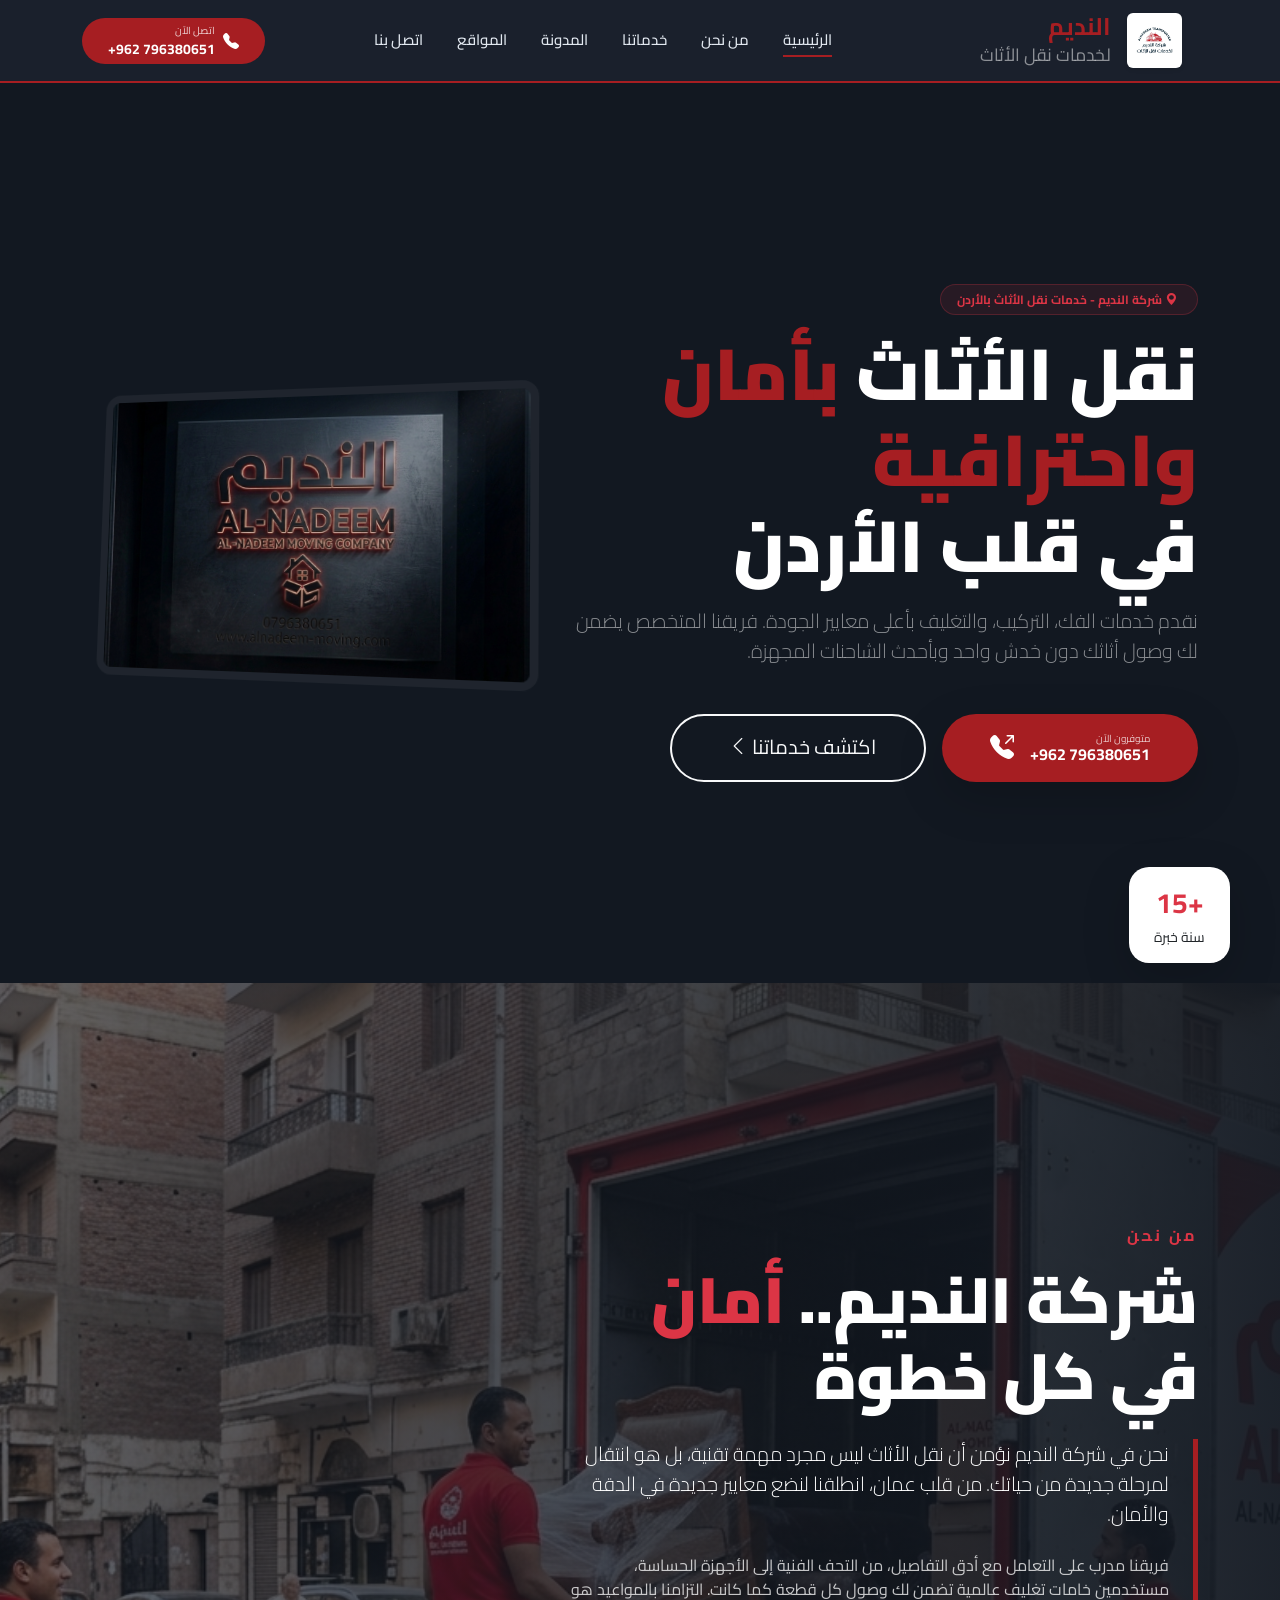
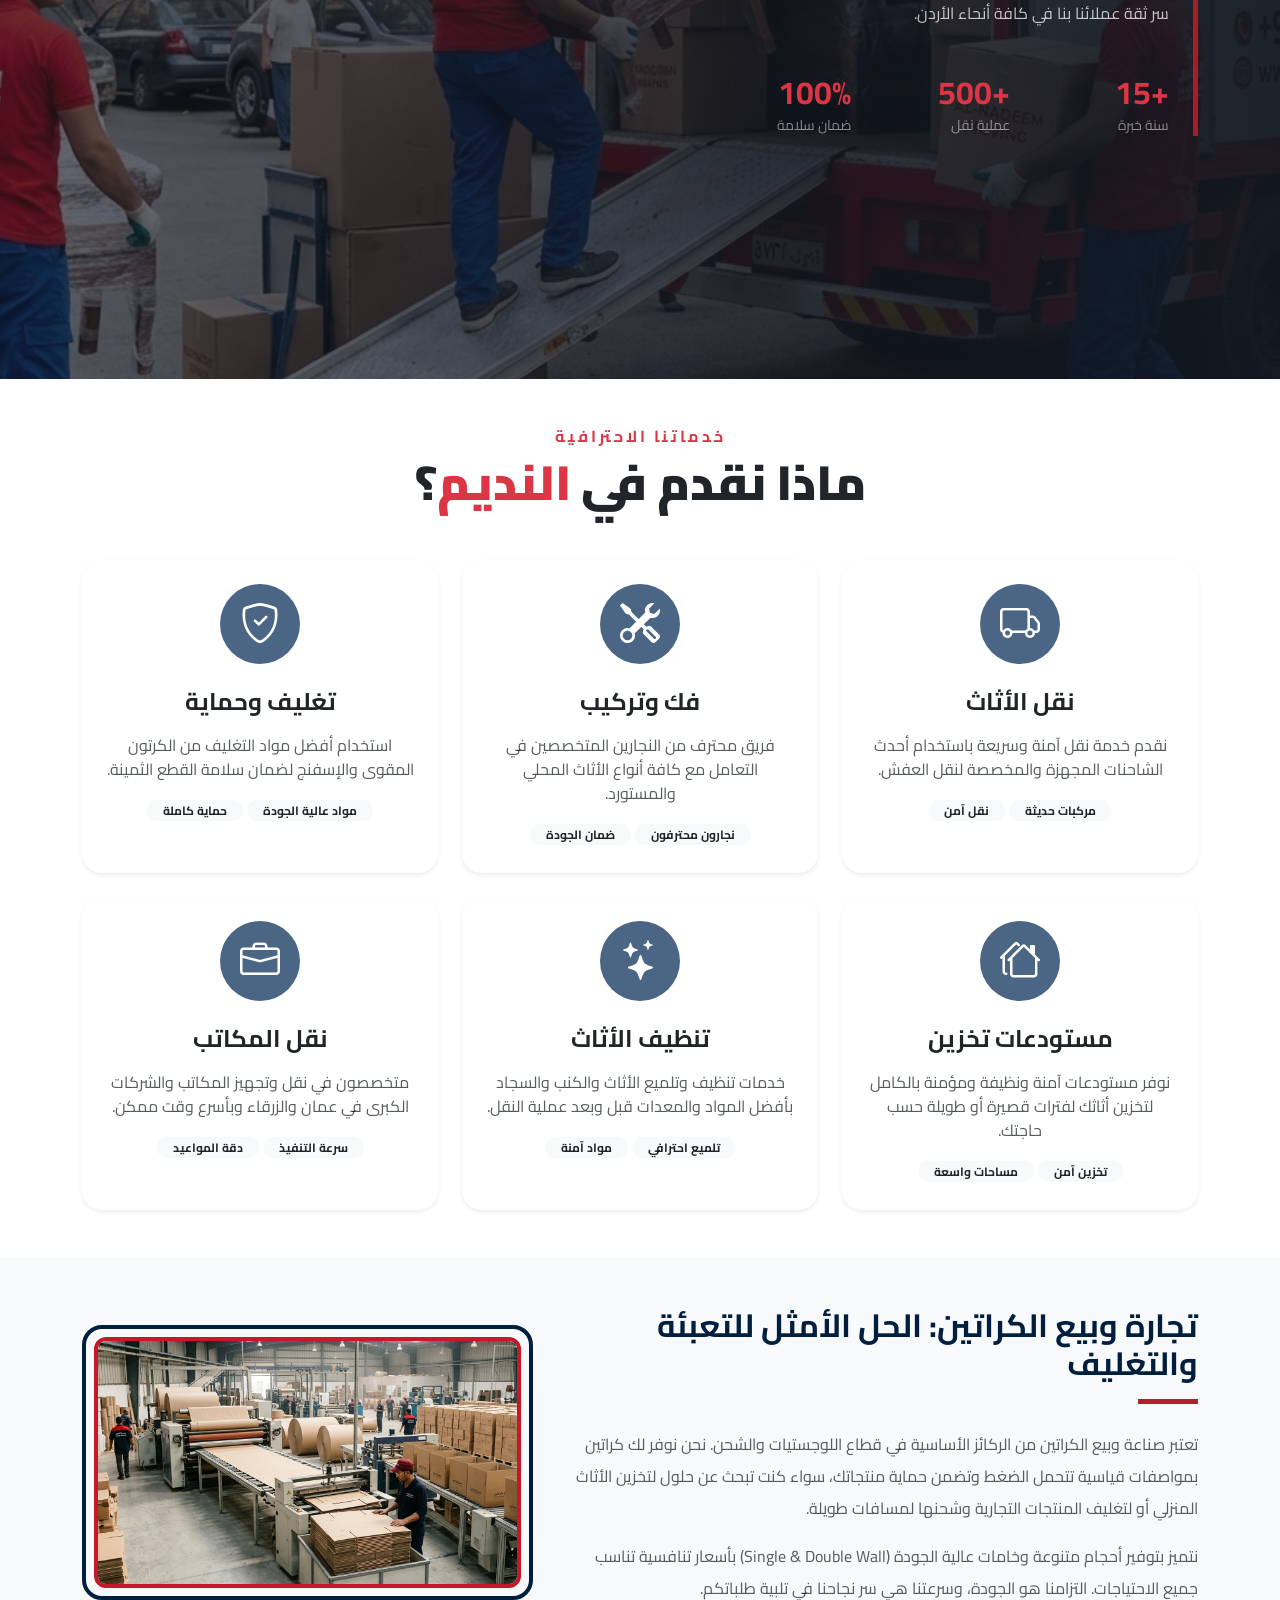
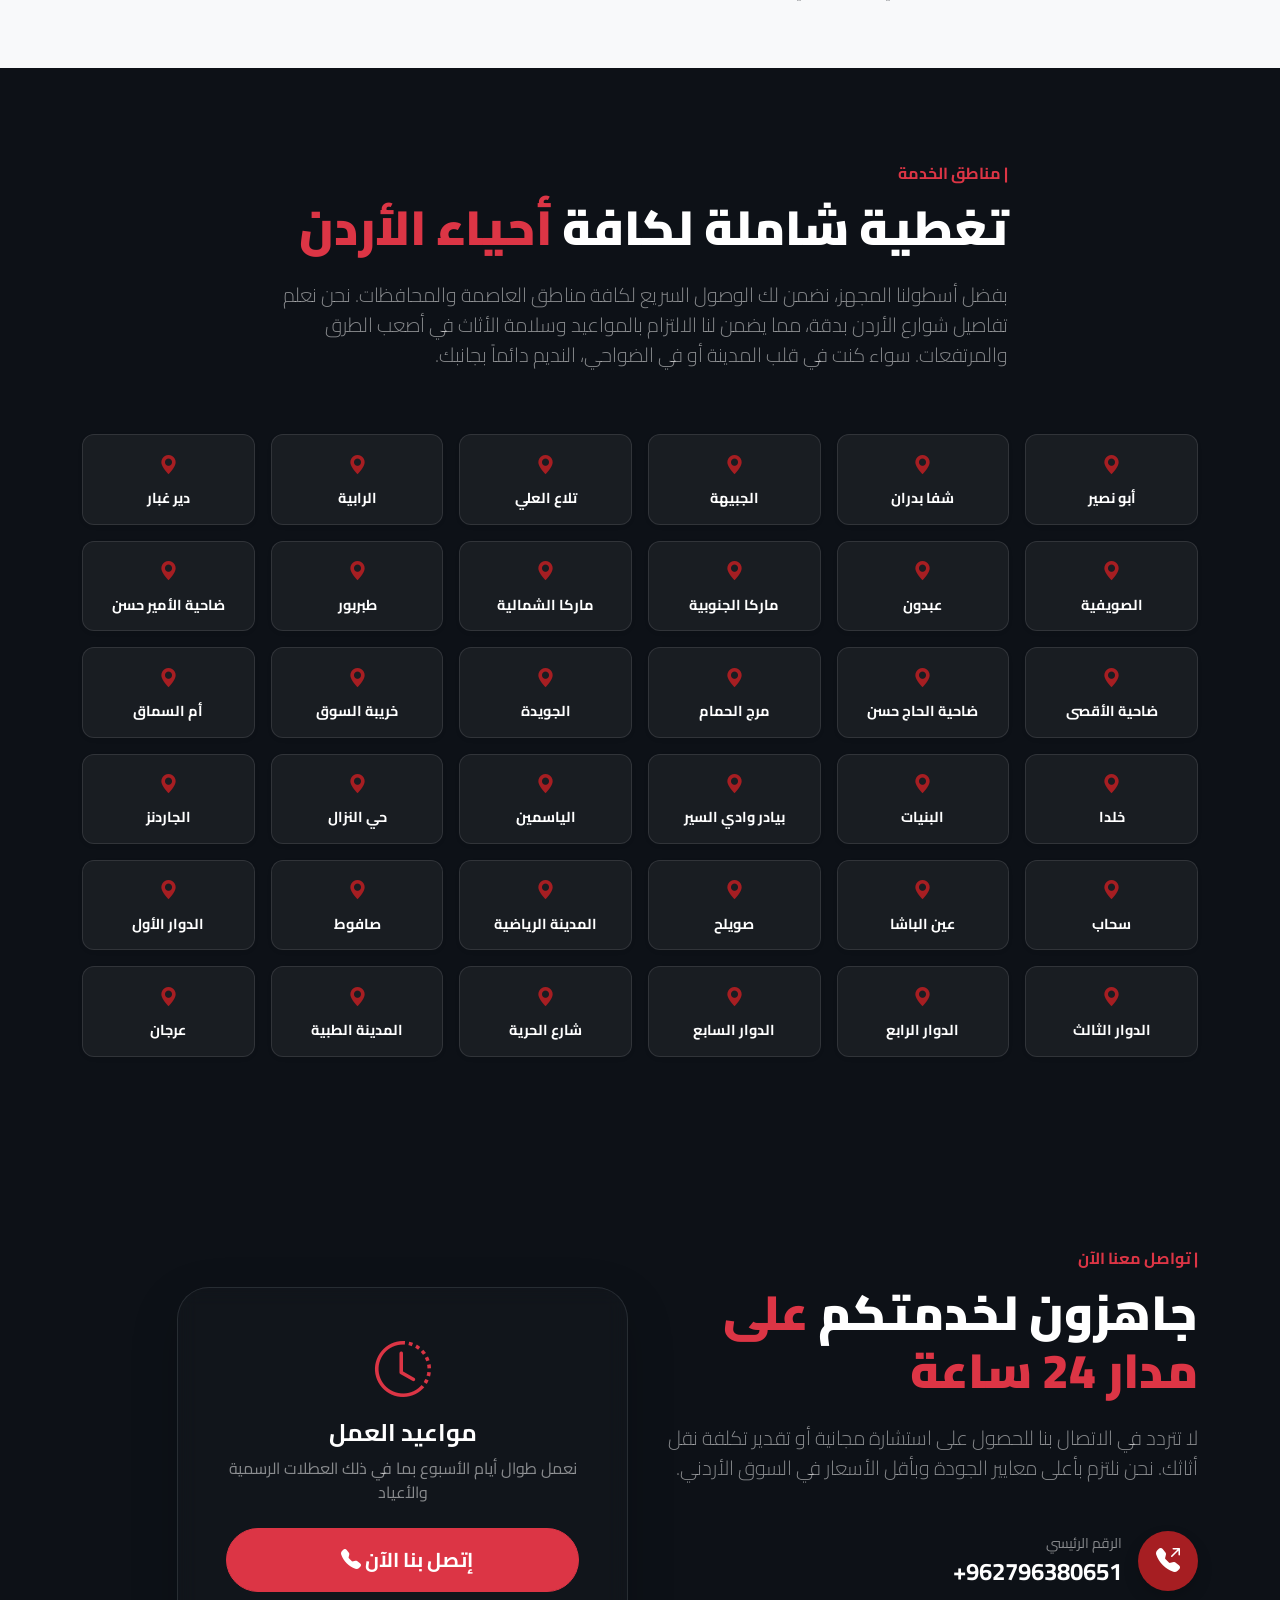
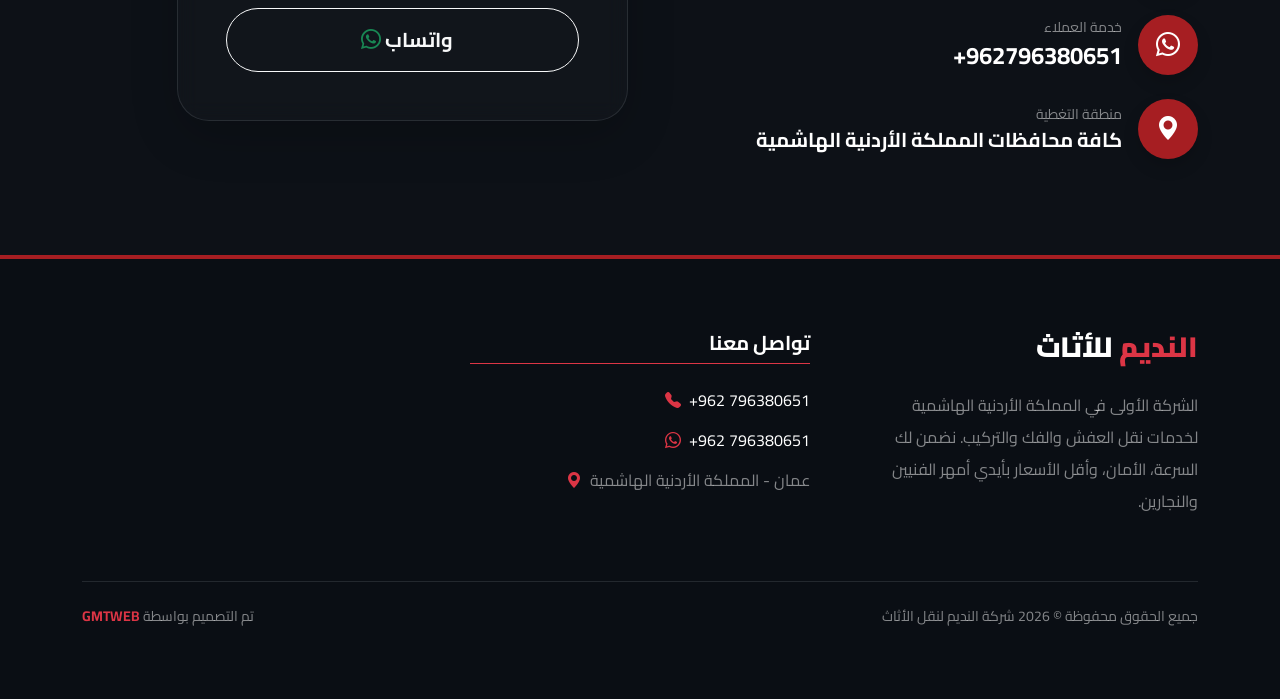
<file: index.html>
<!DOCTYPE html>
<html lang="ar" dir="rtl">
<head>
    <meta charset="UTF-8">
    <meta name="viewport" content="width=device-width, initial-scale=1.0">
   <link rel="stylesheet" href="https://cdn.jsdelivr.net/npm/bootstrap-icons@1.11.3/font/bootstrap-icons.min.css">
    <link href="https://cdn.jsdelivr.net/npm/bootstrap@5.3.3/dist/css/bootstrap.min.css" rel="stylesheet" integrity="sha384-QWTKZyjpPEjISv5WaRU9OFeRpok6YctnYmDr5pNlyT2bRjXh0JMhjY6hW+ALEwIH" crossorigin="anonymous">
    <link href="https://fonts.googleapis.com/css2?family=Almarai:wght@300;400;700;800&family=Cairo:wght@300;400;600;700;900&display=swap" rel="stylesheet">
    <title>شركة النديم لنقل الأثاث</title>
    <link rel="stylesheet" href="./Styles/style.css">
</head>
<body>
<nav class="navbar navbar-expand-lg navbar-dark sticky-top custom-navbar py-2" id="mainNavbar">
  <div class="container">
    
    <a class="navbar-brand d-flex align-items-center gap-3" href="#">
      <div class="logo-wrapper">
        <img src="./Styles/Photos/logo.jpeg" alt="النديم" class="img-fluid rounded shadow-sm">
      </div>
      <div class="brand-text">
        <h1 class="h4 mb-0 fw-bold main-red-color">النديم</h1>
        <small class="d-block text-white-50">لخدمات نقل الأثاث</small>
      </div>
    </a>

    <button class="navbar-toggler border-0 shadow-none" type="button" data-bs-toggle="collapse" data-bs-target="#alNadeemNav">
      <span class="navbar-toggler-icon"></span>
    </button>

    <div class="collapse navbar-collapse" id="alNadeemNav">
      <ul class="navbar-nav mx-auto mb-2 mb-lg-0 gap-1">
        <li class="nav-item"><a class="nav-link active" href="#hero">الرئيسية</a></li>
        <li class="nav-item"><a class="nav-link" href="#about">من نحن</a></li>
        <li class="nav-item"><a class="nav-link" href="#services">خدماتنا</a></li>
        <li class="nav-item"><a class="nav-link" href="./mdwna/mdwna.html">المدونة</a></li>
        <li class="nav-item"><a class="nav-link" href="#locations">المواقع</a></li>
        <li class="nav-item"><a class="nav-link" href="#contact-us">اتصل بنا</a></li>
      </ul>

      <div class="d-flex align-items-center">
        <a href="tel:0796380651" class="btn btn-call rounded-pill px-4 d-flex align-items-center gap-2">
          <i class="bi bi-telephone-fill icon-shake"></i>
       <div class="text-end lh-1">
    <span class="d-block mb-1" style="font-size: 10px; opacity: 0.8;">اتصل الآن</span>
    <span class="fw-bold" style="font-size: 14px; direction: ltr; display: inline-block;">
        +962 796380651
    </span>
</div>
        </a>
      </div>
    </div>

  </div>
</nav>
<!--------------------------------------------Navbar end ------------------------------------------>

<section class="hero-section" id="hero">
  <div id="particles-js"></div>

  <div class="container position-relative z-3">
    <div class="row align-items-center min-vh-100 py-5">
      
      <div class="col-lg-7 text-center text-lg-end" data-aos="fade-up">
        <div class="badge rounded-pill bg-danger bg-opacity-10 text-danger px-3 py-2 mb-3 border border-danger border-opacity-25">
          <i class="bi bi-geo-alt-fill me-1"></i> شركة النديم - خدمات نقل الأثاث بالأردن
        </div>
        <h1 class="display-2 fw-black text-white mb-3">
          نقل الأثاث <span class="text-danger-custom">بأمان واحترافية</span> <br> في قلب الأردن
        </h1>
        <p class="lead text-white-50 mb-5 fs-5 shadow-text">
          نقدم خدمات الفك، التركيب، والتغليف بأعلى معايير الجودة. فريقنا المتخصص يضمن لك وصول أثاثك دون خدش واحد وبأحدث الشاحنات المجهزة.
        </p>

        <div class="d-flex flex-wrap gap-3 justify-content-center justify-content-lg-start">
      <a href="tel:+962796380651" class="btn btn-danger-custom btn-lg rounded-pill px-5 py-3 d-flex align-items-center gap-3 shadow-lg">
    <div class="text-end lh-1">
        <small class="d-block opacity-75" style="font-size: 10px; margin-bottom: 2px;">متوفرون الآن</small>
        <span class="fw-bold" style="direction: ltr; display: block; font-size: 16px;">+962 796380651</span>
    </div>
    <i class="bi bi-telephone-outbound-fill fs-4 icon-shake"></i>
</a>
          <a href="#services" class="btn btn-outline-light btn-lg rounded-pill px-5 py-3 border-2 fw-600">
            اكتشف خدماتنا <i class="bi bi-chevron-left ms-2"></i>
          </a>
        </div>
      </div>

      <div class="col-lg-5 mt-5 mt-lg-0 text-center">
        <div class="hero-img-container">
           <img src="./Styles/Photos/hero2.png" 
               class="img-fluid rounded-4 shadow-2xl hero-moving-img" alt="نقل أثاث النديم">
          <div class="experience-card shadow-lg animate-bounce">
            <span class="fw-bold fs-3 d-block text-danger">+15</span>
            <small class="text-dark fw-600">سنة خبرة</small>
          </div>
        </div>
      </div>

    </div>
  </div>
</section>
<!-----------------------------------------hero end--------------------------------------------->
<section class="about-section position-relative overflow-hidden" id=about>
    <div class="parallax-bg"></div>
    <div class="about-overlay"></div>
    
    <div class="container position-relative z-3 py-5">
        <div class="row min-vh-100 align-items-center">
            <div class="col-lg-7 text-white text-lg-end text-center">
                <h6 class="fw-bold text-danger text-uppercase mb-3 tracking-wider">من نحن</h6>
                <h2 class="display-3 fw-black mb-4">شركة النديم.. <span class="text-danger">أمان</span> في كل خطوة</h2>
                
                <div class="content-wrapper pe-lg-4 border-danger-right">
                    <p class="lead mb-4 fw-light opacity-90">
                        نحن في شركة النديم نؤمن أن نقل الأثاث ليس مجرد مهمة تقنية، بل هو انتقال لمرحلة جديدة من حياتك. من قلب عمان، انطلقنا لنضع معايير جديدة في الدقة والأمان.
                    </p>
                    <p class="mb-5 opacity-75">
                        فريقنا مدرب على التعامل مع أدق التفاصيل، من التحف الفنية إلى الأجهزة الحساسة، مستخدمين خامات تغليف عالمية تضمن لك وصول كل قطعة كما كانت. التزامنا بالمواعيد هو سر ثقة عملائنا بنا في كافة أنحاء الأردن.
                    </p>
                    
                    <div class="row g-4 justify-content-center justify-content-lg-start">
                        <div class="col-6 col-sm-3">
                            <h2 class="fw-bold text-danger mb-0">+15</h2>
                            <small class="text-white-50">سنة خبرة</small>
                        </div>
                        <div class="col-6 col-sm-3">
                            <h2 class="fw-bold text-danger mb-0">+500</h2>
                            <small class="text-white-50">عملية نقل</small>
                        </div>
                        <div class="col-6 col-sm-3">
                            <h2 class="fw-bold text-danger mb-0">100%</h2>
                            <small class="text-white-50">ضمان سلامة</small>
                        </div>
                    </div>
                </div>
            </div>
        </div>
    </div>
</section>
<!-- about end  -->
 <section class="services-section py-5" id="services">
    <div class="container">
        <div class="text-center mb-5" data-aos="fade-up">
            <h6 class="text-danger fw-bold text-uppercase tracking-wider">خدماتنا الاحترافية</h6>
            <h2 class="display-5 fw-black">ماذا نقدم في <span class="text-danger">النديم</span>؟</h2>
        </div>

        <div class="row g-4">
            <div class="col-lg-4 col-md-6" data-aos="zoom-in">
                <div class="service-card text-center p-4 shadow-sm bg-white h-100 transition-all">
                    <div class="icon-box mb-4 mx-auto d-flex align-items-center justify-content-center">
                        <i class="bi bi-truck fs-1 text-white"></i>
                    </div>
                    <h4 class="fw-bold mb-3">نقل الأثاث</h4>
                    <p class="text-muted">نقدم خدمة نقل آمنة وسريعة باستخدام أحدث الشاحنات المجهزة والمخصصة لنقل العفش.</p>
                    <div class="badge-group mt-3">
                        <span class="badge bg-light text-dark rounded-pill px-3">مركبات حديثة</span>
                        <span class="badge bg-light text-dark rounded-pill px-3">نقل آمن</span>
                    </div>
                </div>
            </div>

            <div class="col-lg-4 col-md-6" data-aos="zoom-in" data-aos-delay="100">
                <div class="service-card text-center p-4 shadow-sm bg-white h-100 transition-all">
                    <div class="icon-box mb-4 mx-auto d-flex align-items-center justify-content-center">
                        <i class="bi bi-tools fs-1 text-white"></i>
                    </div>
                    <h4 class="fw-bold mb-3">فك وتركيب</h4>
                    <p class="text-muted">فريق محترف من النجارين المتخصصين في التعامل مع كافة أنواع الأثاث المحلي والمستورد.</p>
                    <div class="badge-group mt-3">
                        <span class="badge bg-light text-dark rounded-pill px-3">نجارون محترفون</span>
                        <span class="badge bg-light text-dark rounded-pill px-3">ضمان الجودة</span>
                    </div>
                </div>
            </div>

            <div class="col-lg-4 col-md-6" data-aos="zoom-in" data-aos-delay="200">
                <div class="service-card text-center p-4 shadow-sm bg-white h-100 transition-all">
                    <div class="icon-box mb-4 mx-auto d-flex align-items-center justify-content-center">
                        <i class="bi bi-shield-check fs-1 text-white"></i>
                    </div>
                    <h4 class="fw-bold mb-3">تغليف وحماية</h4>
                    <p class="text-muted">استخدام أفضل مواد التغليف من الكرتون المقوى والإسفنج لضمان سلامة القطع الثمينة.</p>
                    <div class="badge-group mt-3">
                        <span class="badge bg-light text-dark rounded-pill px-3">مواد عالية الجودة</span>
                        <span class="badge bg-light text-dark rounded-pill px-3">حماية كاملة</span>
                    </div>
                </div>
            </div>
            <div class="col-lg-4 col-md-6" data-aos="zoom-in" data-aos-delay="300">
    <div class="service-card text-center p-4 shadow-sm bg-white h-100 transition-all">
        <div class="icon-box mb-4 mx-auto d-flex align-items-center justify-content-center">
            <i class="bi bi-houses fs-1 text-white"></i>
        </div>
        <h4 class="fw-bold mb-3">مستودعات تخزين</h4>
        <p class="text-muted">نوفر مستودعات آمنة ونظيفة ومؤمنة بالكامل لتخزين أثاثك لفترات قصيرة أو طويلة حسب حاجتك.</p>
        <div class="badge-group mt-3">
            <span class="badge bg-light text-dark rounded-pill px-3">تخزين آمن</span>
            <span class="badge bg-light text-dark rounded-pill px-3">مساحات واسعة</span>
        </div>
    </div>
</div>

<div class="col-lg-4 col-md-6" data-aos="zoom-in" data-aos-delay="400">
    <div class="service-card text-center p-4 shadow-sm bg-white h-100 transition-all">
        <div class="icon-box mb-4 mx-auto d-flex align-items-center justify-content-center">
            <i class="bi bi-stars fs-1 text-white"></i>
        </div>
        <h4 class="fw-bold mb-3">تنظيف الأثاث</h4>
        <p class="text-muted">خدمات تنظيف وتلميع الأثاث والكنب والسجاد بأفضل المواد والمعدات قبل وبعد عملية النقل.</p>
        <div class="badge-group mt-3">
            <span class="badge bg-light text-dark rounded-pill px-3">تلميع احترافي</span>
            <span class="badge bg-light text-dark rounded-pill px-3">مواد آمنة</span>
        </div>
    </div>
</div>

<div class="col-lg-4 col-md-6" data-aos="zoom-in" data-aos-delay="500">
    <div class="service-card text-center p-4 shadow-sm bg-white h-100 transition-all">
        <div class="icon-box mb-4 mx-auto d-flex align-items-center justify-content-center">
            <i class="bi bi-briefcase fs-1 text-white"></i>
        </div>
        <h4 class="fw-bold mb-3">نقل المكاتب</h4>
        <p class="text-muted">متخصصون في نقل وتجهيز المكاتب والشركات الكبرى في عمان والزرقاء وبأسرع وقت ممكن.</p>
        <div class="badge-group mt-3">
            <span class="badge bg-light text-dark rounded-pill px-3">سرعة التنفيذ</span>
            <span class="badge bg-light text-dark rounded-pill px-3">دقة المواعيد</span>
        </div>
    </div>
</div>
        </div>
    </div>
</section>
<!------------------------------------------Services end---------------------->
<section class="py-5 bg-light">
    <div class="container">
        <div class="row align-items-center g-4">
            
            <div class="col-lg-7 order-2 order-lg-1">
                <h2 class="fw-bold mb-3" style="color: #001f3f;">تجارة وبيع الكراتين: الحل الأمثل للتعبئة والتغليف</h2>
                <div style="width: 60px; height: 5px; background-color: #b61e2e;" class="mb-4"></div>
                
                <p class="text-muted lh-lg">
                    تعتبر صناعة وبيع الكراتين من الركائز الأساسية في قطاع اللوجستيات والشحن. نحن نوفر لك كراتين بمواصفات قياسية تتحمل الضغط وتضمن حماية منتجاتك، سواء كنت تبحث عن حلول لتخزين الأثاث المنزلي أو لتغليف المنتجات التجارية وشحنها لمسافات طويلة.
                </p>
                
                <p class="text-muted lh-lg">
                    نتميز بتوفير أحجام متنوعة وخامات عالية الجودة (Single & Double Wall) بأسعار تنافسية تناسب جميع الاحتياجات. التزامنا هو الجودة، وسرعتنا هي سر نجاحنا في تلبية طلباتكم.
                </p>

             
            </div>

            <div class="col-lg-5 order-1 order-lg-2">
                <div class="p-2" style="border: 4px solid #001f3f; border-radius: 20px;">
                    <img src="./Styles/Photos/cartoon.png" 
                         alt="بيع كراتين" 
                         class="img-fluid" 
                         style="border-radius: 12px; border: 4px solid #c5182a;">
                </div>
            </div>

        </div>
    </div>
</section>
<!-- Cartoon ends  -->
<section class="locations-area py-5" id="locations" style="background-color: #0d1117;">
    <div class="container py-5">
        <div class="row mb-5 text-center text-lg-end">
            <div class="col-lg-8 mx-auto">
                <h6 class="text-danger fw-bold mb-3">| مناطق الخدمة</h6>
                <h2 class="display-5 fw-black text-white mb-4">تغطية شاملة لكافة <span class="text-danger">أحياء الأردن</span></h2>
                <p class="text-white-50 lead">
                    بفضل أسطولنا المجهز، نضمن لك الوصول السريع لكافة مناطق العاصمة والمحافظات. نحن نعلم تفاصيل شوارع الأردن بدقة، مما يضمن لنا الالتزام بالمواعيد وسلامة الأثاث في أصعب الطرق والمرتفعات. سواء كنت في قلب المدينة أو في الضواحي، النديم دائماً بجانبك.
                </p>
            </div>
        </div>

        <div class="row g-3 justify-content-center" id="zones-container">
            </div>
    </div>
</section>
<!-- locations end  -->
 <section id="contact-us" class="contact-section py-5" style="background-color: #0d1117;">
    <div class="container py-5">
        <div class="row g-4 align-items-center">
            
            <div class="col-lg-6 text-white">
                <h6 class="text-danger fw-bold mb-3">| تواصل معنا الآن</h6>
                <h2 class="display-5 fw-black mb-4">جاهزون لخدمتكم <span class="text-danger">على مدار 24 ساعة</span></h2>
                <p class="text-white-50 mb-5 lead">
                    لا تتردد في الاتصال بنا للحصول على استشارة مجانية أو تقدير تكلفة نقل أثاثك. نحن نلتزم بأعلى معايير الجودة وبأقل الأسعار في السوق الأردني.
                </p>

                <div class="contact-info-box d-flex flex-column gap-4">
                    <div class="d-flex align-items-center gap-3">
                        <div class="contact-icon-circle shadow">
                            <i class="bi bi-telephone-outbound-fill"></i>
                        </div>
                        <div>
                            <span class="d-block text-white-50 small">الرقم الرئيسي</span>
                            <a href="tel:+962796380651" class="text-white fs-4 fw-bold text-decoration-none ltr-text">+962796380651</a>
                        </div>
                    </div>

                    <div class="d-flex align-items-center gap-3">
                        <div class="contact-icon-circle shadow">
                            <i class="bi bi-whatsapp"></i>
                        </div>
                        <div>
                            <span class="d-block text-white-50 small">خدمة العملاء</span>
                            <a href="https://wa.me/962796380651" target="_blank"" class="text-white fs-4 fw-bold text-decoration-none ltr-text">+962796380651</a>
                        </div>
                    </div>

                    <div class="d-flex align-items-center gap-3">
                        <div class="contact-icon-circle shadow">
                            <i class="bi bi-geo-alt-fill"></i>
                        </div>
                        <div>
                            <span class="d-block text-white-50 small">منطقة التغطية</span>
                            <span class="text-white fs-5 fw-bold">كافة محافظات المملكة الأردنية الهاشمية</span>
                        </div>
                    </div>
                </div>
            </div>

            <div class="col-lg-5 offset-lg-1">
                <div class="p-5 rounded-5 shadow-lg border border-secondary border-opacity-25" style="background: rgba(255,255,255,0.02); backdrop-filter: blur(10px);">
                    <div class="text-center mb-4">
                        <div class="mb-3">
                            <i class="bi bi-clock-history text-danger display-4"></i>
                        </div>
                        <h4 class="text-white fw-bold">مواعيد العمل</h4>
                        <p class="text-white-50">نعمل طوال أيام الأسبوع بما في ذلك العطلات الرسمية والأعياد</p>
                    </div>
                    <div class="d-grid gap-3">
                        <a href="tel:962796380651" class="btn btn-danger btn-lg rounded-pill fw-bold py-3 icon-shake">
                            إتصل بنا الآن <i class="bi bi-telephone-fill ms-2"></i>
                        </a>
                        <a href="https://wa.me/962796380651" target="_blank" class="btn btn-outline-light btn-lg rounded-pill fw-bold py-3">
                            واتساب <i class="bi bi-whatsapp ms-2 text-success"></i>
                        </a>
                    </div>
                </div>
            </div>

        </div>
    </div>
</section>
<footer class="main-footer py-5" style="background-color: #0a0e14; border-top: 4px solid #a61e22;">
    <div class="container py-4">
        <div class="row g-5 text-white">
            
            <div class="col-lg-4 text-center text-lg-end">
                <h3 class="fw-black text-danger mb-4">النديم <span class="text-white">للأثاث</span></h3>
                <p class="text-white-50 lh-lg">
                    الشركة الأولى في المملكة الأردنية الهاشمية لخدمات نقل العفش والفك والتركيب. نضمن لك السرعة، الأمان، وأقل الأسعار بأيدي أمهر الفنيين والنجارين.
                </p>
            </div>  

            <div class="col-lg-4 text-center text-lg-start">
                <h5 class="fw-bold mb-4 border-bottom border-danger d-inline-block pb-2 text-lg-end w-100">تواصل معنا</h5>
                <div class="d-flex flex-column gap-3">
                    <a href="tel:+962796380651" class="text-white text-decoration-none d-flex align-items-center justify-content-center justify-content-lg-start gap-2">
                        <span style="direction: ltr;">+962 796380651</span>
                        <i class="bi bi-telephone-fill text-danger"></i>
                    </a>
                    <a href="tel:+962796380651" class="text-white text-decoration-none d-flex align-items-center justify-content-center justify-content-lg-start gap-2">
                        <span style="direction: ltr;">+962 796380651</span>
                        <i class="bi bi-whatsapp text-danger"></i>
                    </a>
                    <div class="text-white-50 d-flex align-items-center justify-content-center justify-content-lg-start gap-2">
                        <span>عمان - المملكة الأردنية الهاشمية</span>
                        <i class="bi bi-geo-alt-fill text-danger"></i>
                    </div>
                </div>
            </div>
        </div>

        <hr class="mt-5 mb-4 border-secondary opacity-25">
        <div class="row align-items-center">
            <div class="col-md-6 text-center text-md-end">
                <p class="text-white-50 mb-0 small">جميع الحقوق محفوظة &copy; 2026 شركة النديم لنقل الأثاث</p>
            </div>
            <div class="col-md-6 text-center text-md-start mt-3 mt-md-0">
                <p class="text-white-50 mb-0 small">
                    تم التصميم بواسطة 
                    <a href="https://www.facebook.com/profile.php?id=100090592885243&locale=ar_AR" target="_blank" class="text-danger fw-bold text-decoration-none hover-red">GMTWEB</a>
                </p>
            </div>
        </div>
    </div>
</footer>


<script src="https://cdn.jsdelivr.net/npm/bootstrap@5.3.3/dist/js/bootstrap.bundle.min.js" integrity="sha384-YvpcrYf0tY3lHB60NNkmXc5s9fDVZLESaAA55NDzOxhy9GkcIdslK1eN7N6jIeHz" crossorigin="anonymous"></script>
<script src="./main.js"></script>
</body>
</html>
</file>
<file: Styles/style.css>
body {
    font-family: 'Cairo', sans-serif; /* أو 'Almarai' حسب ذوقك */
    direction: rtl;
    text-align: right;
    overflow-x: hidden;
}

h1, h2, h3, .brand-name {
    font-family: 'Cairo', sans-serif;
    font-weight: 800;
    
}

:root {
    --brand-red: #a61e22; 
    --nav-bg: #1a202c;    
}

.custom-navbar {
    background-color: var(--nav-bg) !important;
    border-bottom: 2px solid var(--brand-red);
    transition: 0.4s all ease-in-out;
}

.navbar-scrolled {
    background-color: rgba(26, 32, 44, 0.98) !important;
    backdrop-filter: blur(10px);
    padding: 5px 0 !important;
}

.main-red-color {
    color: var(--brand-red);
}

.logo-wrapper img {
    height: 55px;
    background: white;
    padding: 2px;
}

.nav-link {
    color: #e2e8f0 !important;
    font-weight: 500;
    font-size: 15px;
    padding: 10px 15px !important;
    position: relative;
}

.nav-link::after {
    content: '';
    position: absolute;
    width: 0;
    height: 2px;
    bottom: 5px;
    right: 15px;
    background: var(--brand-red);
    transition: 0.3s;
}

.nav-link:hover::after, .nav-link.active::after {
    width: calc(100% - 30px);
}

.btn-call {
    background: var(--brand-red);
    color: white !important;
    border: 2px solid transparent;
    transition: 0.3s;
}

.btn-call:hover {
    background: white;
    color: var(--brand-red) !important;
    border-color: var(--brand-red);
}

.btn-call:hover .icon-shake {
    animation: shake 0.5s infinite;
}

@keyframes shake {
    0% { transform: rotate(0); }
    25% { transform: rotate(15deg); }
    50% { transform: rotate(-15deg); }
    75% { transform: rotate(10deg); }
    100% { transform: rotate(0); }
}

@media (max-width: 991px) {
    .navbar-collapse {
        background: var(--nav-bg);
        padding: 20px;
        border-radius: 10px;
        margin-top: 10px;
    }
}
/* navbar style end and m-query --------- */

:root {
  --main-red: #a61e22; /* لون اللوجو */
  --dark-bg: #121821;  /* لون الناف بار */
}

.hero-section {
  background-color: var(--dark-bg);
  position: relative;
  overflow: hidden;
}

#particles-js {
  position: absolute;
  width: 100%;
  height: 100%;
  top: 0; left: 0;
  z-index: 1;
}

.text-danger-custom { color: var(--main-red); }

.btn-danger-custom {
  background-color: var(--main-red);
  color: white;
  border: none;
  transition: 0.4s cubic-bezier(0.175, 0.885, 0.32, 1.275);
}

.btn-danger-custom:hover {
  transform: translateY(-5px) scale(1.02);
  background-color: #8a171b;
  color: white;
}

.hero-moving-img {
  transform: perspective(1000px) rotateY(-15deg) rotateX(5deg);
  transition: 0.6s ease;
  border: 8px solid rgba(255,255,255,0.05);
}

.hero-section:hover .hero-moving-img {
  transform: perspective(1000px) rotateY(0deg) rotateX(0deg);
}

.experience-card {
  position: absolute;
  bottom: 20px;
  right: -20px;
  background: white;
  padding: 15px 25px;
  border-radius: 20px;
  text-align: center;
  z-index: 5;
}

/* حركة التليفون */
@keyframes shake {
  0% { transform: rotate(0); }
  20% { transform: rotate(15deg); }
  40% { transform: rotate(-15deg); }
  60% { transform: rotate(10deg); }
  100% { transform: rotate(0); }
}
.icon-shake { animation: shake 2s infinite; }

@media (max-width: 991px) {
  .hero-section { text-align: center; }
  .experience-card { right: 50%; transform: translateX(50%); bottom: -30px; }
  .hero-moving-img { transform: none !important; }
}
/* hero style and qyery  */
.about-section {
    min-height: 100vh;
    background-color: #121821;
}

.parallax-bg {
    position: absolute;
    top: 0;
    left: 0;
    width: 100%;
    height: 120%;
    background-image: url('./Photos/hero.png');
    background-attachment: fixed;
    background-position: center;
    background-repeat: no-repeat;
    background-size: cover;
    z-index: 1;
}

.about-overlay {
    position: absolute;
    top: 0;
    left: 0;
    width: 100%;
    height: 100%;
    background: linear-gradient(to left, rgba(18, 24, 33, 0.95), rgba(18, 24, 33, 0.6));
    z-index: 2;
}

.z-3 { z-index: 3; }

.fw-black { font-weight: 900; }

.tracking-wider { letter-spacing: 3px; }

.border-danger-right {
    border-right: 5px solid #a61e22;
}

@media (max-width: 991px) {
    .parallax-bg {
        background-attachment: scroll;
        height: 100%;
    }
    .border-danger-right {
        border-right: none;
        border-bottom: 5px solid #a61e22;
        padding-bottom: 20px;
    }
    .about-overlay {
        background: rgba(18, 24, 33, 0.85);
    }
}
/* ////////////////////////////////////////////////////// */


/* Who we us style  */
.service-card {
    border-radius: 20px;
    border-bottom: 4px solid transparent;
    transition: all 0.4s cubic-bezier(0.175, 0.885, 0.32, 1.275);
}

.icon-box {
    width: 80px;
    height: 80px;
    background-color: #4b6584; /* لون أيقونات الهيرو */
    border-radius: 50%;
    transition: 0.4s;
}

.service-card:hover {
    background-color: #a61e22 !important; /* الأحمر المطلوب */
    transform: rotate(360deg);
    border-bottom-color: #ffffff;
}

.service-card:hover h4, 
.service-card:hover p {
    color: #ffffff !important;

}

.service-card:hover .icon-box {
    background-color: #ffffff;
}

.service-card:hover .icon-box i {
    color: #a61e22 !important;
}

.service-card:hover .badge {
    background-color: rgba(255, 255, 255, 0.2) !important;
    color: #ffffff !important;
}
/* services end ------------------ */
/* تنسيقات سكشن المواقع المطور */
.locations-section {
    background-color: #0a192f;
    padding: 100px 0;
}

/* تصميم الكارد الصغير ليتناسب مع عدد المناطق الكبير */
.location-card-mini {
    background: #112240;
    padding: 15px 10px;
    border-radius: 12px;
    text-align: center;
    border: 1px solid rgba(230, 57, 70, 0.05);
    transition: all 0.3s ease;
    cursor: pointer;
    display: flex;
    flex-direction: column;
    align-items: center;
    gap: 8px;
    height: 100%;
}

.location-card-mini i {
    color: #e63946;
    font-size: 18px;
    transition: transform 0.6s cubic-bezier(0.175, 0.885, 0.32, 1.275);
}

.location-card-mini span {
    color: #ccd6f6;
    font-size: 0.9rem;
    font-weight: 600;
}

/* تأثير الهوفر الجامد */
.location-card-mini:hover {
    background: #e63946; /* يقلب أحمر بالكامل */
    transform: translateY(-5px);
    box-shadow: 0 10px 20px rgba(230, 57, 70, 0.3);
}

.location-card-mini:hover i {
    color: #fff;
    transform: rotateY(360deg); /* الدوران اللي طلبته */
}

.location-card-mini:hover span {
    color: #fff;
}

/* تحسين المظهر على الموبايل */
@media (max-width: 768px) {
    .location-card-mini span {
        font-size: 0.8rem;
    }
}
/* ///////////////////////////////////////////////////////// */

.location-card-mini {
    background: rgba(255, 255, 255, 0.05);
    border: 1px solid rgba(255, 255, 255, 0.1);
    border-radius: 12px;
    padding: 15px 10px;
    transition: all 0.3s ease-in-out;
    cursor: pointer;
    display: flex;
    flex-direction: column;
    align-items: center;
    gap: 8px;
}

/* الهوفر الأحمر اللي طلبته */
.location-card-mini:hover {
    background-color: #a61e22 !important;
    transform: translateY(-5px);
    border-color: #ffffff;
    box-shadow: 0 10px 20px rgba(166, 30, 34, 0.3);
}

.location-card-mini i {
    font-size: 1.2rem;
    color: #a61e22;
    transition: 0.3s;
}

.location-card-mini:hover i, 
.location-card-mini:hover span {
    color: #ffffff !important;
}

.fw-black { font-weight: 900; }

/* ///////////////////////////////////////////// */
.contact-icon-circle {
    width: 60px;
    height: 60px;
    background-color: var(--brand-red);
    border-radius: 50%;
    display: flex;
    align-items: center;
    justify-content: center;
    font-size: 1.5rem;
    color: white;
}

.ltr-text {
    direction: ltr;
    display: inline-block;
}

.contact-info-box a:hover {
    color: var(--brand-red) !important;
    transition: 0.3s;
}

/* تعديل بسيط للـ Shake Animation ليكون أوضح */
@keyframes shake {
    0% { transform: scale(1); }
    10%, 20% { transform: scale(0.9) rotate(-3deg); }
    30%, 50%, 70%, 90% { transform: scale(1.1) rotate(3deg); }
    40%, 60%, 80% { transform: scale(1.1) rotate(-3deg); }
    100% { transform: scale(1) rotate(0); }
}

.icon-shake:hover {
    animation: shake 0.6s ease-in-out;
}
/* Footer Style - تم تظبيط الريسبونسف ومنع الخروج عن الشاشة */

.main-footer {
    background-color: #0a0e14;
    border-top: 4px solid var(--brand-red);
    padding: 60px 0 30px 0; /* مسافات داخلية متوازنة */
    position: relative;
    overflow: hidden; /* ضمان عدم خروج أي عنصر */
}

.footer-link {
    transition: 0.3s all ease;
    display: inline-block;
    color: #ffffff80 !important; /* لون افتراضي هادي */
    text-decoration: none;
    padding: 5px 0;
}

/* تعديل الـ Hover عشان ميبوظش الموبايل */
.footer-link:hover {
    color: var(--brand-red) !important;
    transform: translateX(-5px); /* حركة لليسار بدل البادينج عشان متزقش العناصر */
}

.hover-red:hover {
    text-decoration: underline !important;
    opacity: 0.8;
    color: var(--brand-red) !important;
}

/* لضمان ثبات اتجاه الأرقام ومنع تداخل النصوص */
.ltr-text, [style*="direction: ltr"] {
    direction: ltr !important;
    display: inline-block;
    unicode-bidi: isolate;
}

@media (max-width: 991px) {
    .main-footer {
        text-align: center !important; 
    }
    
    .main-footer .text-lg-end, 
    .main-footer .text-lg-start {
        text-align: center !important;
    }

    .footer-link:hover {
        transform: none !important;     }

    .main-footer hr {
        margin: 30px auto;
        width: 80%;
    }

    .footer-info-box {
        margin-bottom: 30px;
    }
}

@media (max-width: 768px) {
    .main-footer {
        padding: 40px 0 20px 0;
    }

    .list-unstyled {
        padding: 0 !important;
        margin: 0 auto !important;
    }
    
    .footer-link {
        font-size: 14px;
    }
}

.footer-contact-item {
    display: flex;
    align-items: center;
    justify-content: center;
    gap: 10px;
    margin-bottom: 15px;
}
</file>
